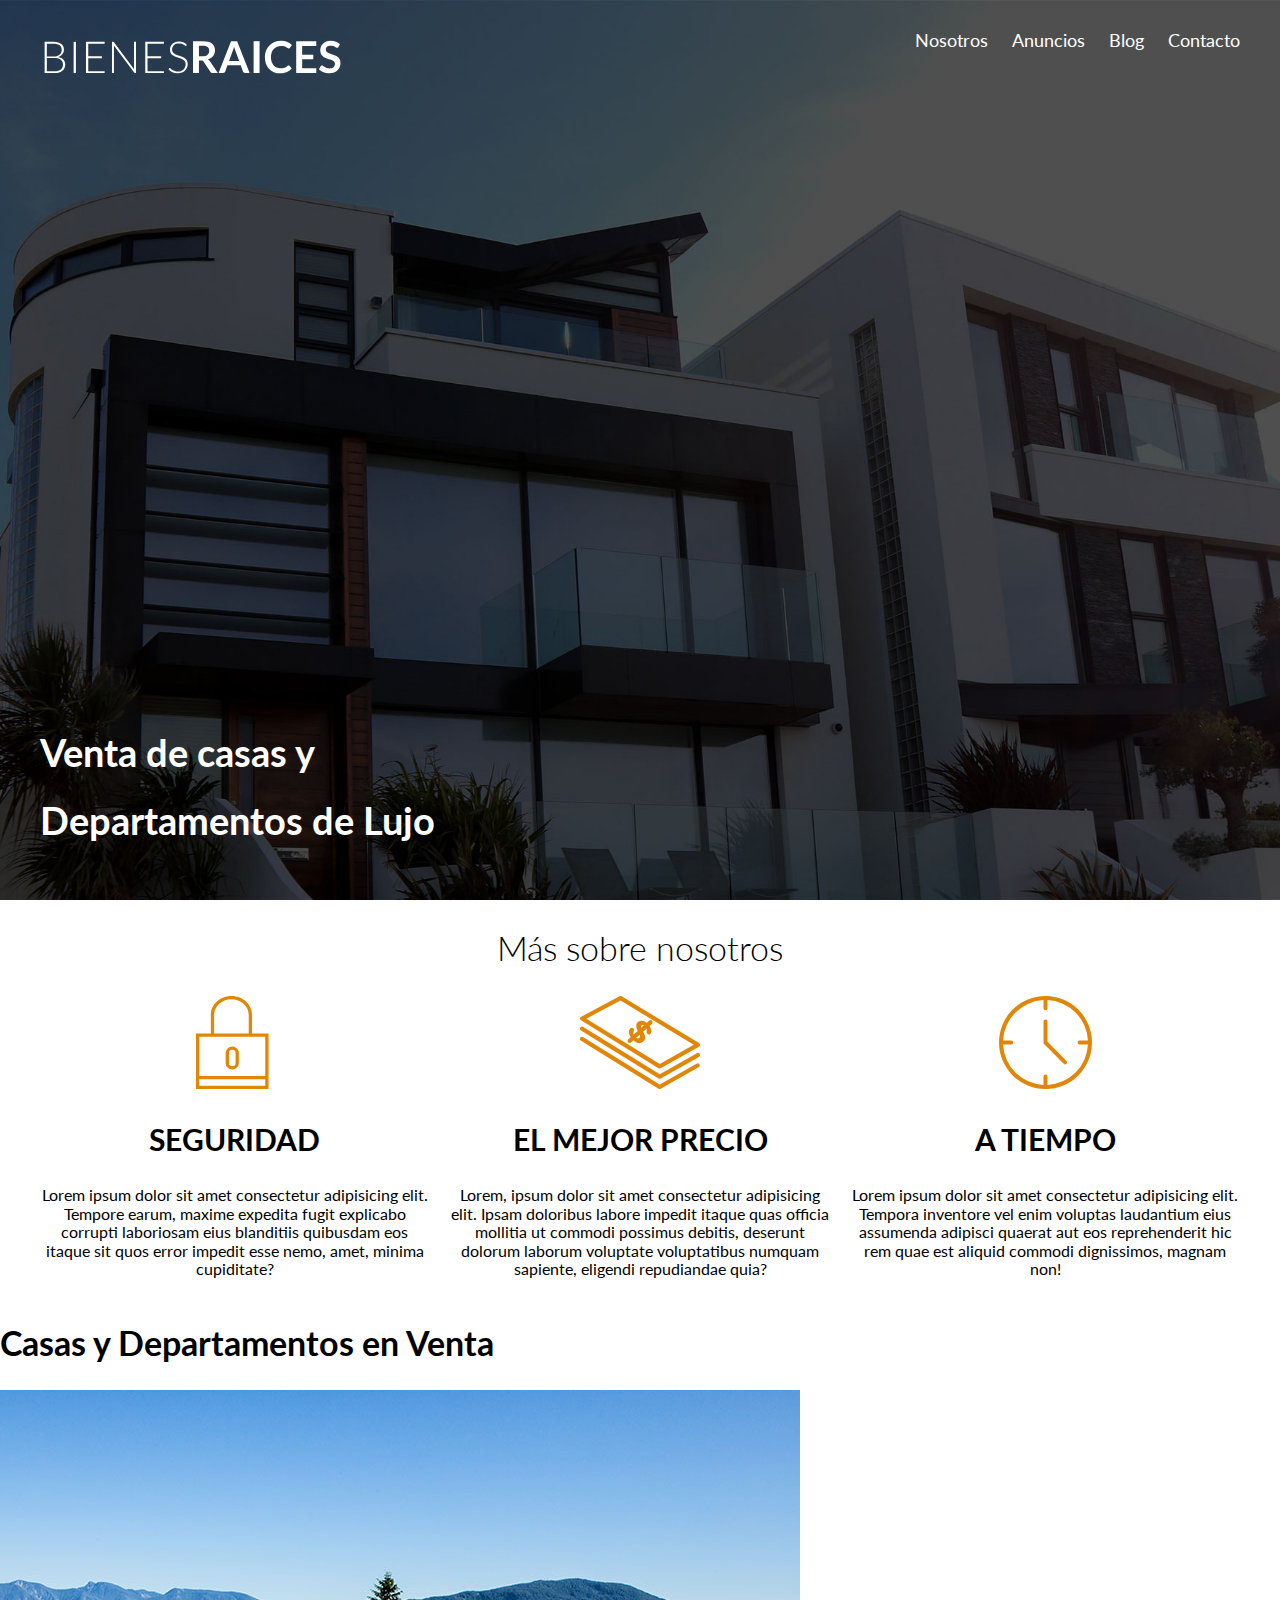
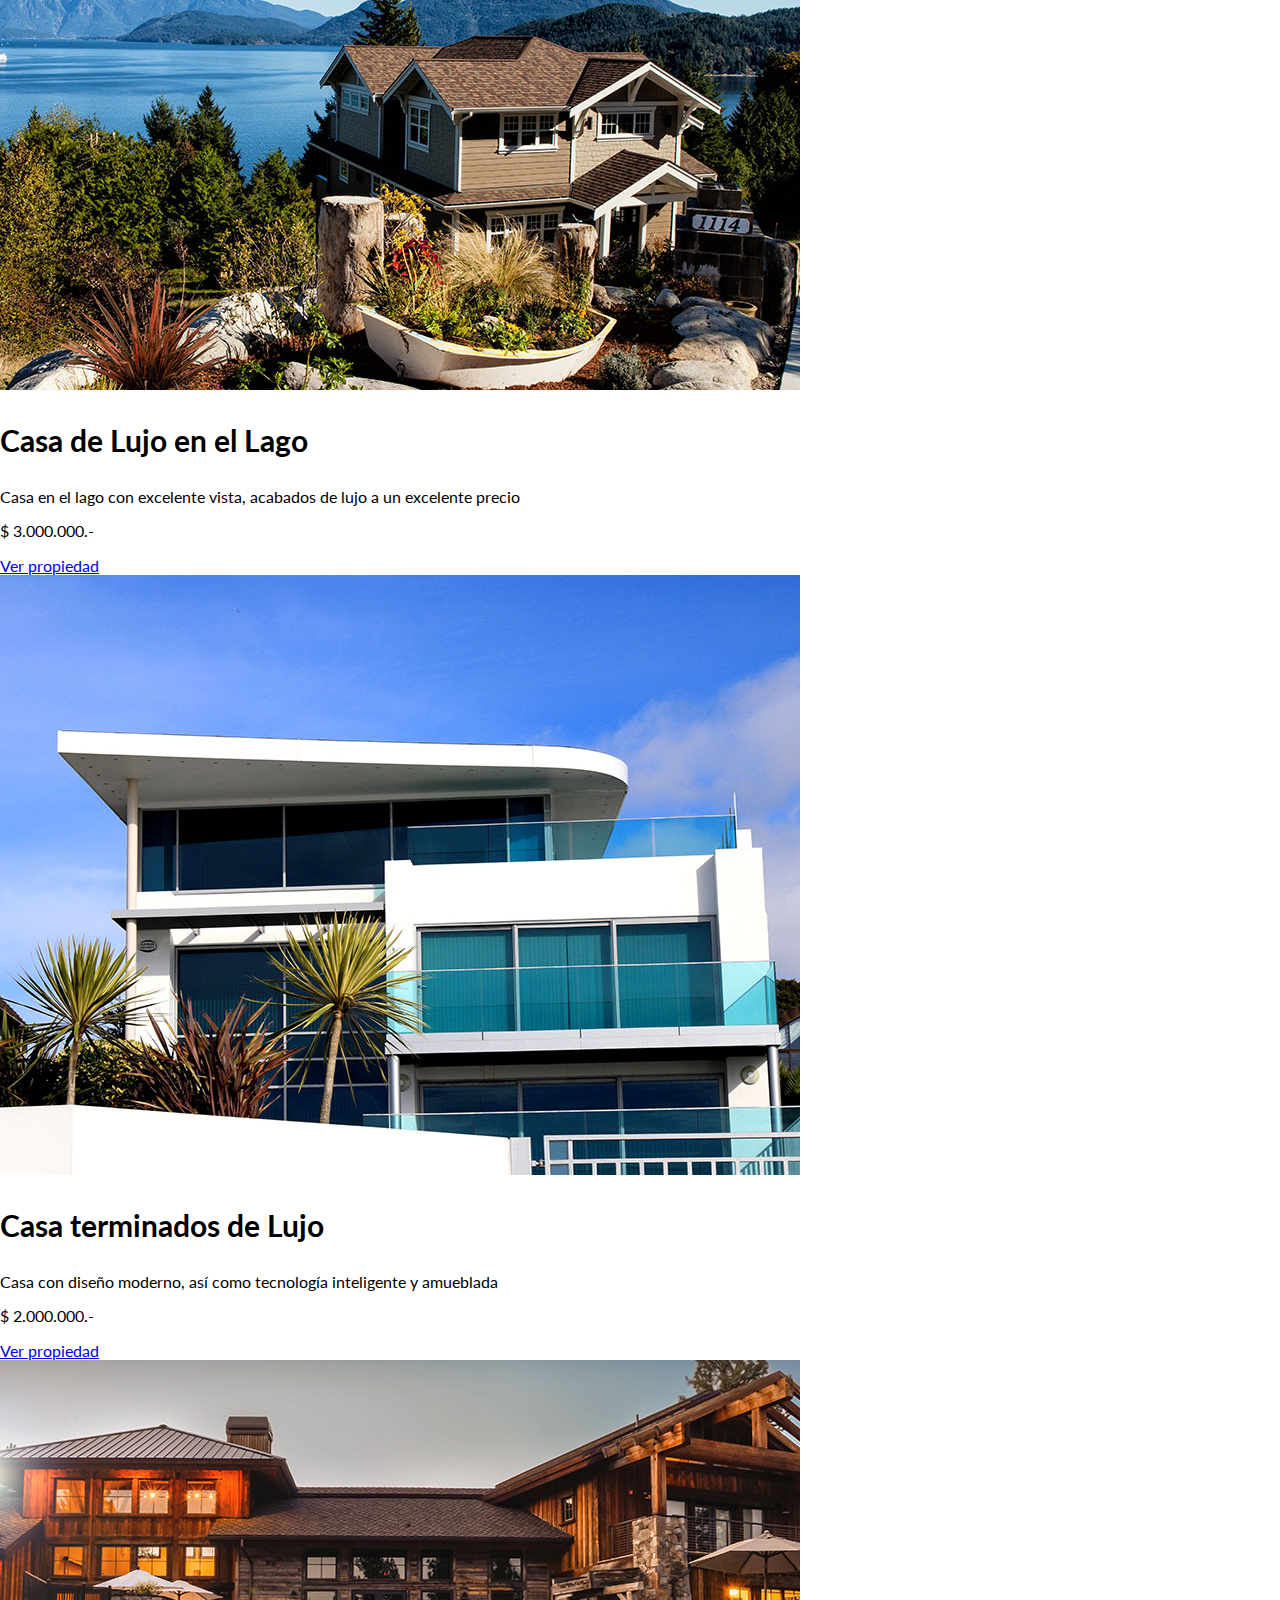
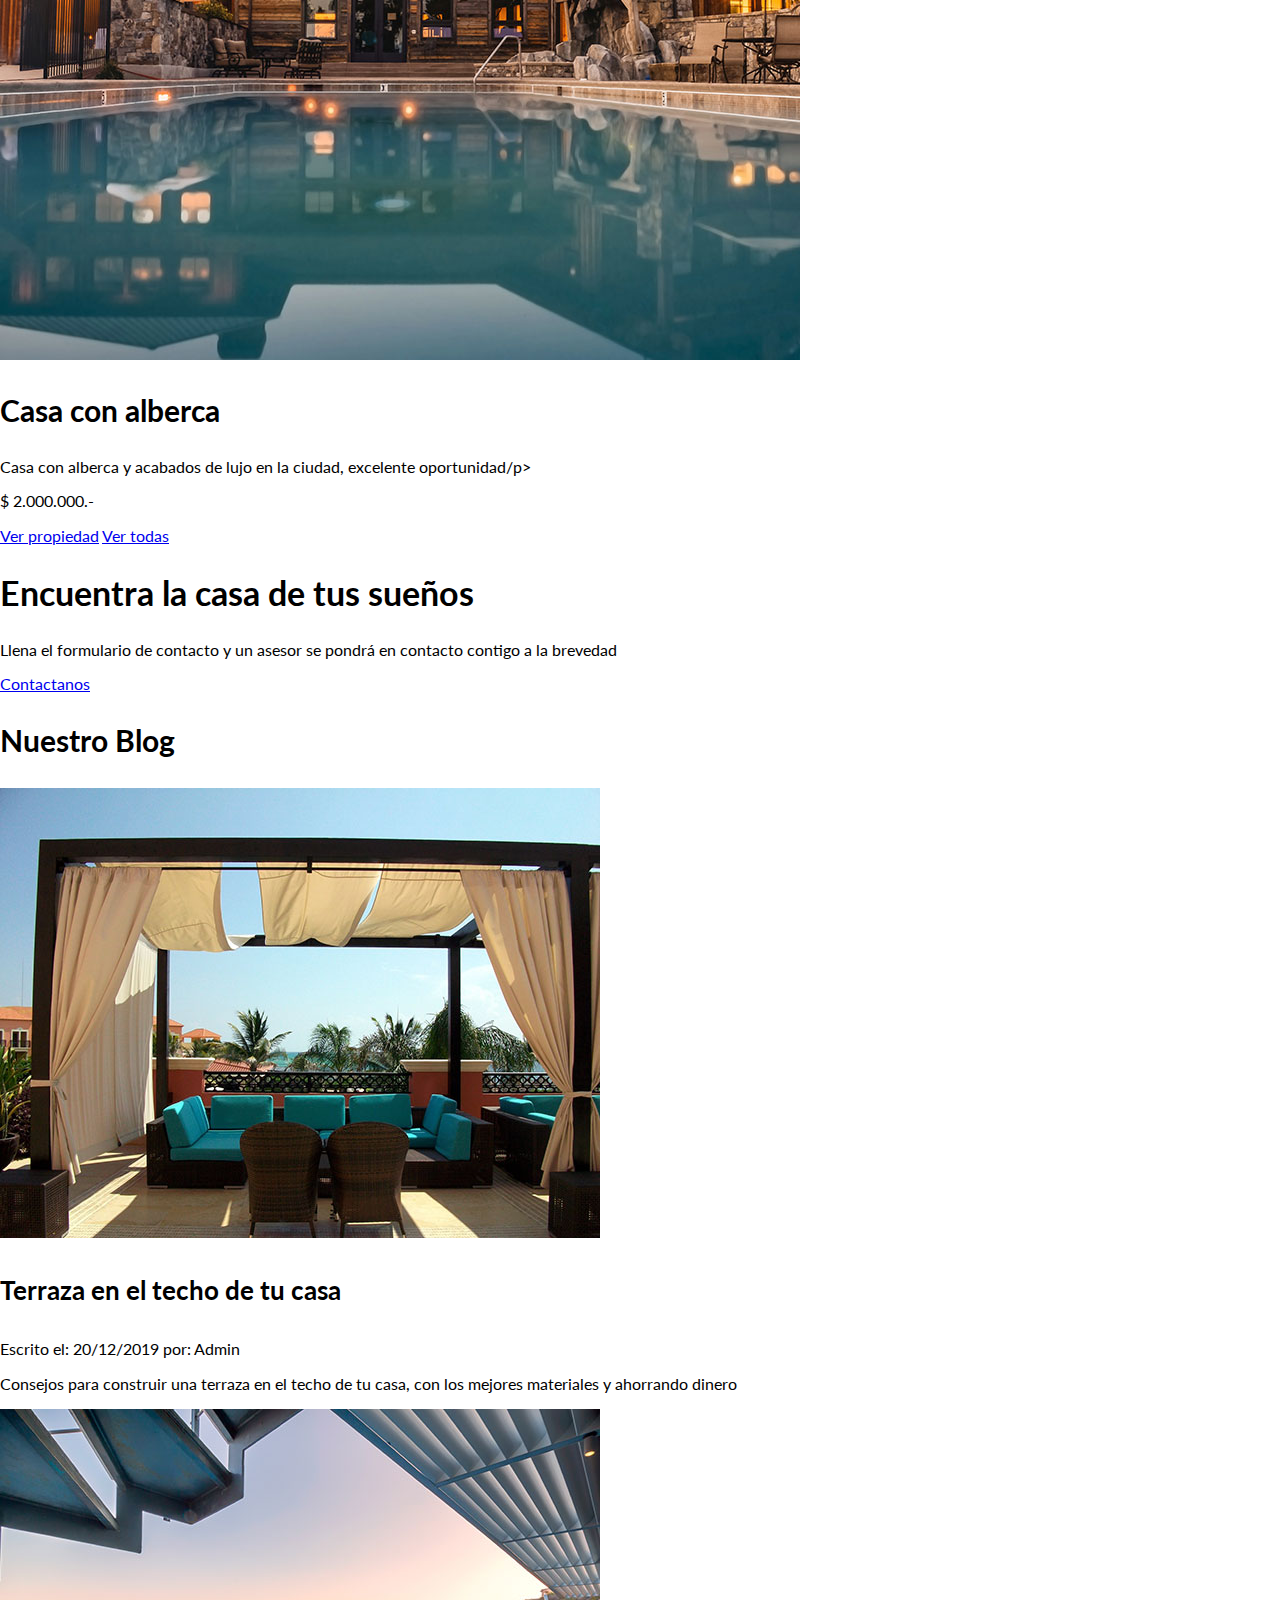
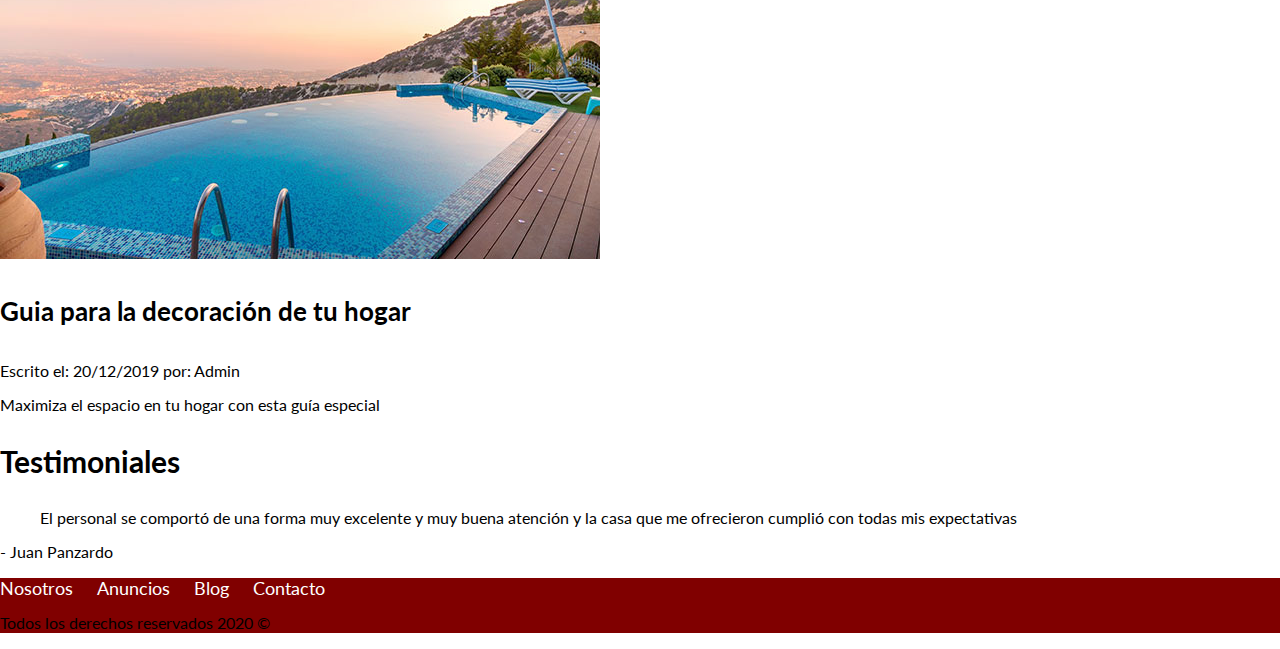
<file: Index.html>
<!DOCTYPE html>
<html lang="en">
<head>
    <meta charset="UTF-8">
    <meta name="viewport" content="width=device-width, initial-scale=1.0">
    <title>Document</title>
    <link rel="preconnect" href="https://fonts.gstatic.com">
    <link href="https://fonts.googleapis.com/css2?family=Lato:wght@300;400;700;900&display=swap" rel="stylesheet">
    <link rel="stylesheet" href="css/normalize.css">
    <link rel="stylesheet" href="css/estilo.css">



</head>
<body>

    <header class="site-header inicio">
        <div class="contenedor contenido-header">
            <div class="barra">
                <a href="index.html">
                <img src="img/logo.svg" alt="Logo del sitio">
                </a>
                <nav class="navegacion">
                    <a target="_blank" href="nosotros.html">Nosotros</a>
                    <a href="anuncios.html">Anuncios</a>
                    <a href="blog.html">Blog</a>
                    <a href="contacto.html">Contacto</a>
                </nav>
            </div>
            <h1>Venta de casas y Departamentos de Lujo</h1>
        </div><!-- contenedor -->
    </header>
        
    <section class="contenedor seccion">
        <h2 class="fw-300 centrar-texto">Más sobre nosotros</h2>
        <div class="iconos-nosotros">
            <div class="icono">
            
                <img src="img/icono1.svg" alt="Icono Seguridad">
                
                <h3>Seguridad</h3>
                
                <p>Lorem ipsum dolor sit amet consectetur adipisicing elit. Tempore earum, maxime expedita fugit explicabo corrupti laboriosam eius blanditiis quibusdam eos itaque sit quos error impedit esse nemo, amet, minima cupiditate?</p>
                
            
            </div>
            
            <div class="icono">
                <img src="img/icono2.svg" alt="Icono Mejor precio">
                <h3 class="encabezado mayusculas">El Mejor Precio</h3>
                
                <p>Lorem, ipsum dolor sit amet consectetur adipisicing elit. Ipsam doloribus labore impedit itaque quas officia mollitia ut commodi possimus debitis, deserunt dolorum laborum voluptate voluptatibus numquam sapiente, eligendi repudiandae quia?</p>
            </div>    
                
            <div class="icono">
                <img src="img/icono3.svg" alt="Icono a tiempo">
                <h3>A Tiempo</h3>
                
                <p>Lorem ipsum dolor sit amet consectetur adipisicing elit. Tempora inventore vel enim voluptas laudantium eius assumenda adipisci quaerat aut eos reprehenderit hic rem quae est aliquid commodi dignissimos, magnam non!</p>
            </div>
        </div>

    </section>

    <Main>
        <h2>Casas y Departamentos en Venta</h2>

        <DIV>
            <img src="img/anuncio1.jpg" alt="Casa en el lago">
            <h3>Casa de Lujo en el Lago</h3>
            <p>Casa en el lago con excelente vista, acabados de lujo a un excelente precio</p>
            <p>$ 3.000.000.-</p>
            <a href="#">Ver propiedad</a>
        </DIV>

        <DIV>
            <img src="img/anuncio2.jpg" alt="Casa en el lago">
            <h3>Casa terminados de Lujo</h3>
            <p>Casa con diseño moderno, así como tecnología inteligente y amueblada</p>
            <p>$ 2.000.000.-</p>
            <a href="#">Ver propiedad</a>
        </DIV>

        <DIV>

            <img src="img/anuncio3.jpg" alt="Casa en el lago">
            <h3>Casa con alberca</h3>
            <p>Casa con alberca y acabados de lujo en la ciudad, excelente oportunidad/p>
            <p>$ 2.000.000.-</p>
            <a href="#">Ver propiedad</a>
    

            <a href="anuncios.html">Ver todas</a>
    </DIV>
    </Main>

    <section>
        <h2>Encuentra la casa de tus sueños</h2>
        <p>Llena el formulario de contacto y un asesor se pondrá en contacto contigo a la brevedad</p>
        <a href="contacto.html">Contactanos</a>
    </section>

    <section>
        <h3>Nuestro Blog</h3>

    <article>   
        <img src="img/blog1.jpg" alt="Entrada blog">
        <h4>Terraza en el techo de tu casa</h4>
        <p>Escrito el: 20/12/2019 por: Admin</p>
        <p>Consejos para construir una terraza en el techo de tu casa, con los mejores materiales y ahorrando dinero</p>
    </article>

    <article>
        <img src="img/blog2.jpg" alt="Entrada blog">
        <h4>Guia para la decoración de tu hogar</h4>
        <p>Escrito el: 20/12/2019 por: Admin</p>
        <p>Maximiza el espacio en tu hogar con esta guía especial</p>
    </article>

    </section>   

    <section>
        <h3>Testimoniales</h3>
        <blockquote>
            El personal se comportó de una forma muy excelente y muy buena atención y la casa que me ofrecieron cumplió con todas mis expectativas
        </blockquote>
        <p>- Juan Panzardo</p>
    </section>

    <footer class="pie">
        <nav class="navegacion">    
            <a target="_blank" href="nosotros.html">Nosotros</a>
            <a href="anuncio.html">Anuncios</a>
            <a href="blog.html">Blog</a>
            <a href="contacto.html">Contacto</a>
        </nav>
        
        <p>Todos los derechos reservados 2020 &copy;</p>

    </footer>

</body>
</html>
</file>
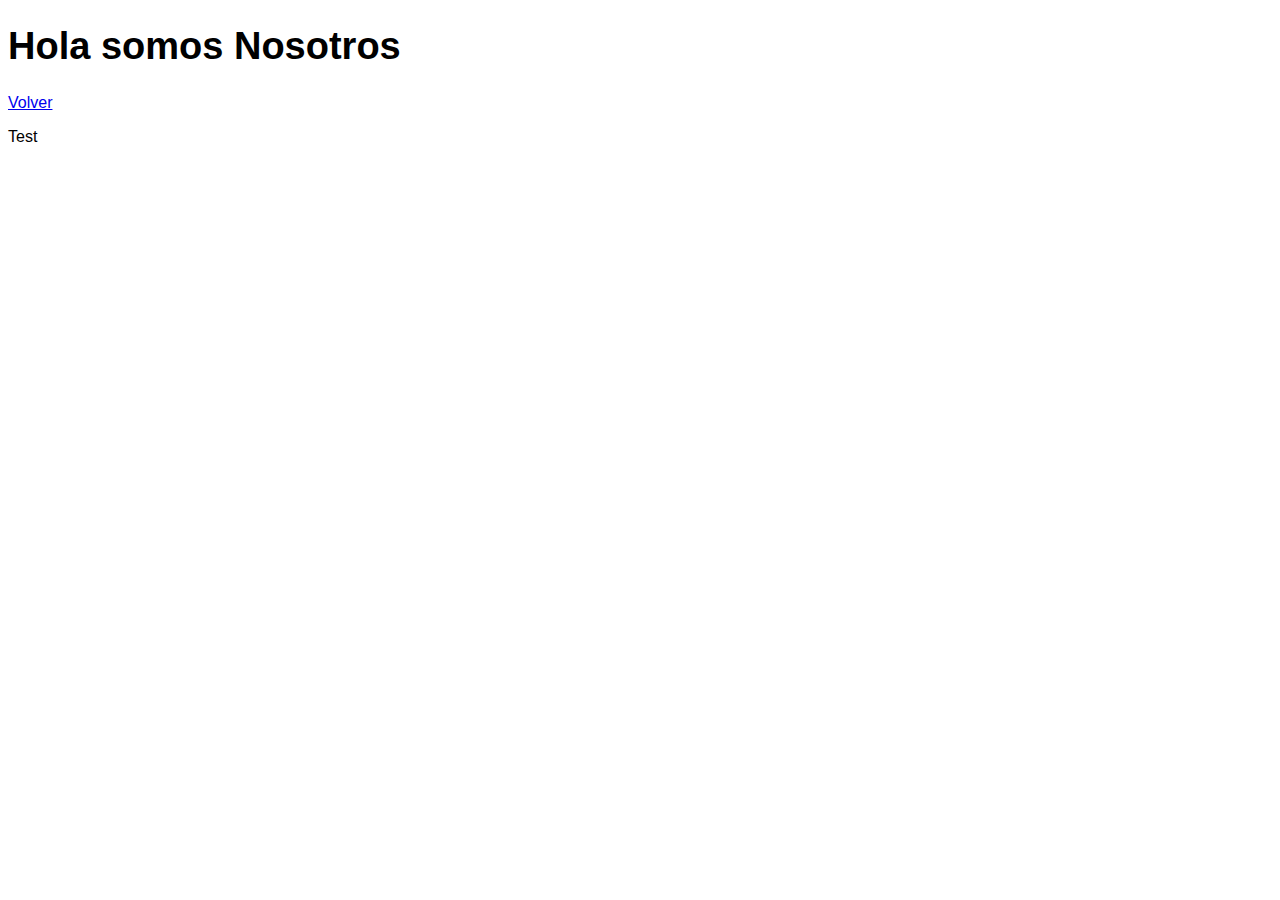
<file: nosotros.html>
<!DOCTYPE html>
<html lang="en">
<head>
    <meta charset="UTF-8">
    <meta name="viewport" content="width=device-width, initial-scale=1.0">
    <title>Nosotros</title>
    <link rel="stylesheet" href="css/estilo.css">
</head>
<body>
    <h1>Hola somos Nosotros</h1>
    <a href="index.html">Volver</a>
    <p>Test</p>
</body>
</html>
</file>
<file: css/estilo.css>
html {
    font-size: 62.5%; /** Reset para REMS - 62.5% = 10px de 16px **/
}

body {
    font-family: 'Lato', sans-serif;
    font-size: 1.6rem;
}

/** Globales **/
.contenedor {
    max-width: 120rem; /** = 1200px por la cuenta hecha arriba **/
    margin: 0 auto;
}

h1 {
    font-size: 3.8rem;
}
h2 {
    font-size: 3.4rem;
}
h3 {
    font-size: 3rem;
}
h4 {
    font-size: 2.6rem;
}

/** Utilidades **/
.seccion {
    margin-top: 2rem;
    margin-bottom: 2rem;
}

.fw-300 /** font weight 300 **/ {
    font-weight: 300;
}
.centrar-texto {
    text-align: center;
}


/* Header */
.site-header.inicio {
    background-image: url(../img/header.jpg);
    background-position: center;
    background-size: cover;
    height: 100vh;
    min-height: 60rem;
    align-items: center;
}

.contenido-header{
    height: 100%;
    display: flex;
    flex-direction: column;
    justify-content: space-between;
}

.contenido-header h1{
    color: white;
    padding-bottom: 2rem;
    max-width: 40rem;
    line-height: 1.8;
}

.barra {
    display: flex;
    justify-content: space-between;
    padding-top: 3rem;
}

/** Navegacion **/
.navegacion a{
    color: white;
    text-decoration: none;
    font-size: 1.8rem;
    margin-right: 2rem;
  
}
.navegacion a:hover{
    color: yellowgreen;
}
.navegacion a:last-of-type{
    margin-right: 0px;
}

/** Footer puesto por mi para probar **/
.pie {
    background-color: maroon;
}


/** Iconos Nosotros **/
.iconos-nosotros {
    display: flex;
    justify-content: space-between;
}
.icono {
    flex-basis: calc(33.3% - 1rem);
    text-align: center;
}
.icono h3 {
    text-transform: uppercase;
}
</file>
